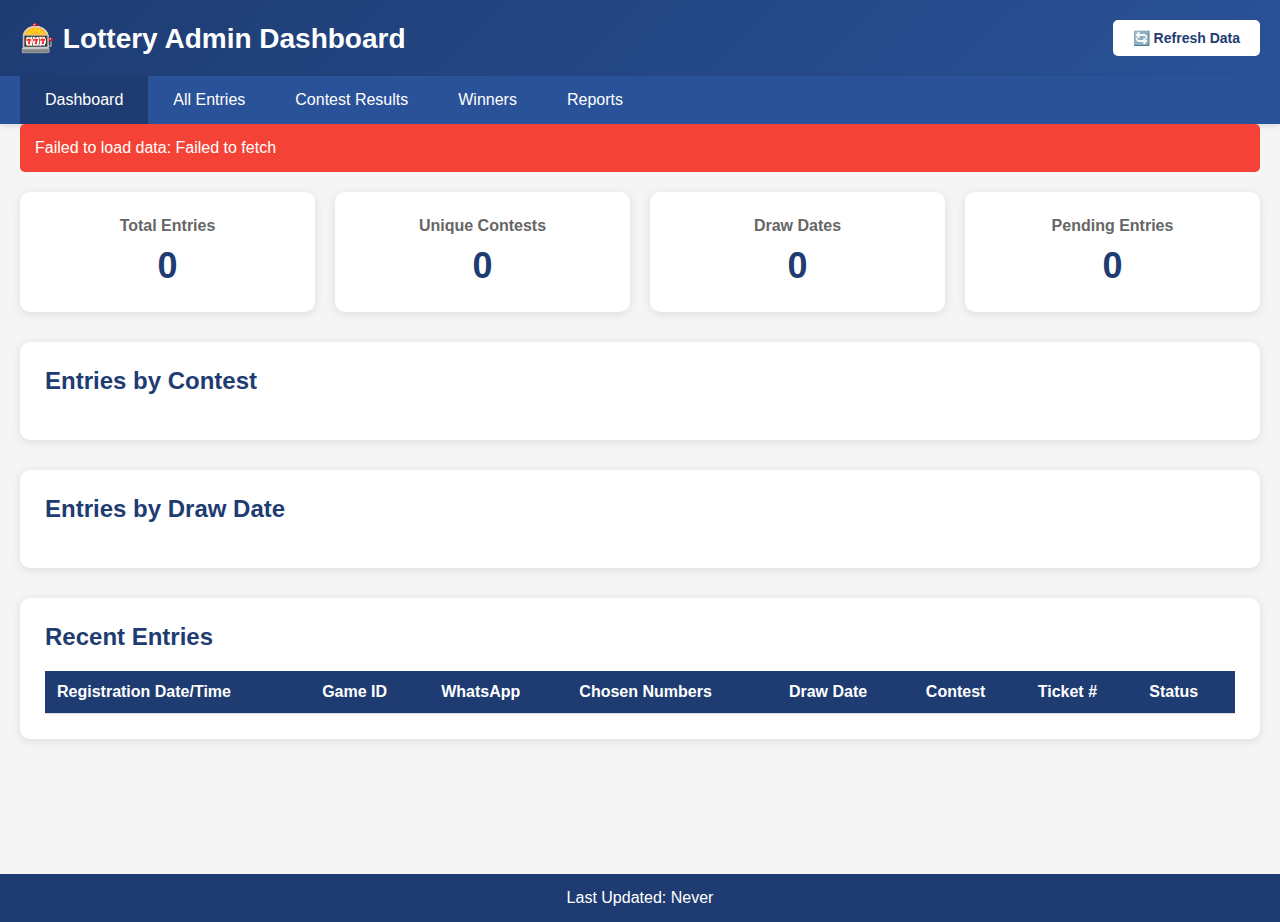
<file: index.html>
<!DOCTYPE html>
<html lang="pt-BR">
<head>
    <meta charset="UTF-8">
    <meta name="viewport" content="width=device-width, initial-scale=1.0">
    <title>Lottery Admin Dashboard</title>
    <link rel="stylesheet" href="styles.css">
</head>
<body>
    <header>
        <div class="container">
            <h1>🎰 Lottery Admin Dashboard</h1>
            <button id="refreshBtn" class="btn-refresh">🔄 Refresh Data</button>
        </div>
    </header>

    <nav class="navbar">
        <div class="container">
            <a href="index.html" class="active">Dashboard</a>
            <a href="pages/entries.html">All Entries</a>
            <a href="pages/results.html">Contest Results</a>
            <a href="pages/winners. html">Winners</a>
            <a href="pages/reports.html">Reports</a>
        </div>
    </nav>

    <main class="container">
        <div id="loadingIndicator" class="loading">Loading data...</div>
        <div id="errorMessage" class="error-message" style="display: none;"></div>

        <div id="statsContainer" class="stats-grid">
            <div class="stat-card">
                <h3>Total Entries</h3>
                <p class="stat-number" id="totalEntries">0</p>
            </div>
            <div class="stat-card">
                <h3>Unique Contests</h3>
                <p class="stat-number" id="uniqueContests">0</p>
            </div>
            <div class="stat-card">
                <h3>Draw Dates</h3>
                <p class="stat-number" id="uniqueDrawDates">0</p>
            </div>
            <div class="stat-card">
                <h3>Pending Entries</h3>
                <p class="stat-number" id="pendingEntries">0</p>
            </div>
        </div>

        <div class="section">
            <h2>Entries by Contest</h2>
            <div id="contestBreakdown" class="breakdown-container"></div>
        </div>

        <div class="section">
            <h2>Entries by Draw Date</h2>
            <div id="dateBreakdown" class="breakdown-container"></div>
        </div>

        <div class="section">
            <h2>Recent Entries</h2>
            <div class="table-container">
                <table id="recentEntriesTable">
                    <thead>
                        <tr>
                            <th>Registration Date/Time</th>
                            <th>Game ID</th>
                            <th>WhatsApp</th>
                            <th>Chosen Numbers</th>
                            <th>Draw Date</th>
                            <th>Contest</th>
                            <th>Ticket #</th>
                            <th>Status</th>
                        </tr>
                    </thead>
                    <tbody id="recentEntriesBody">
                    </tbody>
                </table>
            </div>
        </div>
    </main>

    <footer>
        <div class="container">
            <p>Last Updated: <span id="lastUpdate">Never</span></p>
        </div>
    </footer>

    <script src="data-fetcher.js"></script>
    <script src="validator.js"></script>
    <script src="script.js"></script>
</body>
</html>
</file>
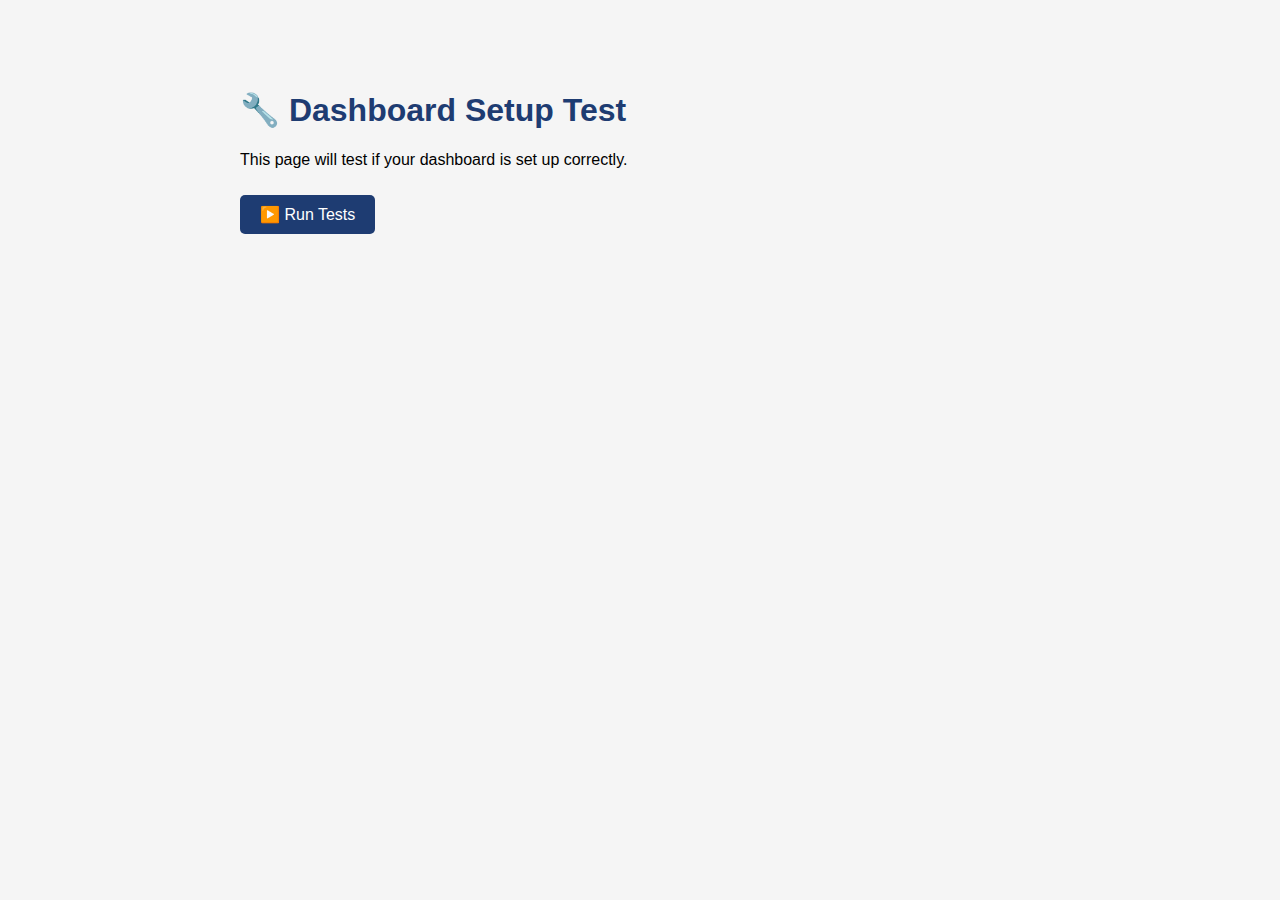
<file: TEST-SETUP.html>
<!DOCTYPE html>
<html lang="pt-BR">
<head>
    <meta charset="UTF-8">
    <meta name="viewport" content="width=device-width, initial-scale=1.0">
    <title>Setup Test</title>
    <style>
        body {
            font-family: Arial, sans-serif;
            max-width: 800px;
            margin: 50px auto;
            padding: 20px;
            background: #f5f5f5;
        }
        .test-box {
            background: white;
            padding: 20px;
            margin: 10px 0;
            border-radius: 8px;
            border-left: 4px solid #ccc;
        }
        .test-box.success {
            border-left-color: #4CAF50;
        }
        .test-box.error {
            border-left-color: #f44336;
        }
        h1 { color: #1e3c72; }
        .status { font-weight: bold; font-size: 18px; }
        .status.ok { color: #4CAF50; }
        .status.fail { color: #f44336; }
        button {
            background: #1e3c72;
            color: white;
            padding: 10px 20px;
            border: none;
            border-radius: 5px;
            cursor: pointer;
            font-size: 16px;
            margin: 10px 0;
        }
        button:hover {
            background: #2a5298;
        }
    </style>
</head>
<body>
    <h1>🔧 Dashboard Setup Test</h1>
    <p>This page will test if your dashboard is set up correctly.</p>
    
    <button onclick="runTests()">▶️ Run Tests</button>
    
    <div id="results"></div>

    <script>
        async function runTests() {
            const results = document.getElementById('results');
            results.innerHTML = '<p>Running tests...</p>';
            
            const tests = [];
            
            // Test 1: Check if data-fetcher.js exists
            tests.push(await testFile('data-fetcher.js', 'DataFetcher'));
            
            // Test 2: Check if validator.js exists
            tests.push(await testFile('validator.js', 'LotteryValidator'));
            
            // Test 3: Check if recharge-validator.js exists
            tests.push(await testFile('recharge-validator.js', 'RechargeValidator'));
            
            // Test 4: Check if styles.css exists
            tests.push(await testFile('styles.css', null));
            
            // Test 5: Check if pages folder accessible
            tests.push(await testFile('pages/entries.html', null));
            
            // Display results
            let html = '<h2>Test Results:</h2>';
            let allPassed = true;
            
            tests.forEach((test, i) => {
                const className = test.passed ? 'success' : 'error';
                const statusClass = test.passed ? 'ok' : 'fail';
                const statusText = test.passed ? '✅ PASS' : '❌ FAIL';
                
                html += `
                    <div class="test-box ${className}">
                        <div><strong>Test ${i + 1}:</strong> ${test.name}</div>
                        <div class="status ${statusClass}">${statusText}</div>
                        ${test.message ? `<div style="margin-top: 10px; color: #666;">${test.message}</div>` : ''}
                    </div>
                `;
                
                if (!test.passed) allPassed = false;
            });
            
            if (allPassed) {
                html += `
                    <div class="test-box success" style="margin-top: 30px;">
                        <h3 style="color: #4CAF50; margin: 0;">🎉 ALL TESTS PASSED!</h3>
                        <p style="margin-top: 10px;">Your dashboard is set up correctly.</p>
                        <p><a href="index.html" style="color: #1e3c72; font-weight: bold;">→ Open Dashboard</a></p>
                    </div>
                `;
            } else {
                html += `
                    <div class="test-box error" style="margin-top: 30px;">
                        <h3 style="color: #f44336; margin: 0;">⚠️ SETUP INCOMPLETE</h3>
                        <p style="margin-top: 10px;">Please fix the failed tests above.</p>
                        <p>Make sure all files are in the correct folders as shown in README-FIXED.md</p>
                    </div>
                `;
            }
            
            results.innerHTML = html;
        }
        
        async function testFile(filename, className) {
            try {
                const response = await fetch(filename, { method: 'HEAD' });
                if (response.ok) {
                    // If className provided, check if class is defined
                    if (className) {
                        // Load the script dynamically
                        return new Promise((resolve) => {
                            const script = document.createElement('script');
                            script.src = filename;
                            script.onload = () => {
                                const isDefined = typeof window[className] !== 'undefined';
                                resolve({
                                    name: `${filename} loaded and ${className} defined`,
                                    passed: isDefined,
                                    message: isDefined ? null : `${className} class not found in ${filename}`
                                });
                            };
                            script.onerror = () => {
                                resolve({
                                    name: `${filename} exists`,
                                    passed: false,
                                    message: `Failed to load ${filename}`
                                });
                            };
                            document.head.appendChild(script);
                        });
                    } else {
                        return {
                            name: `${filename} exists`,
                            passed: true,
                            message: null
                        };
                    }
                } else {
                    return {
                        name: `${filename} exists`,
                        passed: false,
                        message: `File not found: ${filename}`
                    };
                }
            } catch (error) {
                return {
                    name: `${filename} exists`,
                    passed: false,
                    message: `Error checking ${filename}: ${error.message}`
                };
            }
        }
    </script>
</body>
</html>
</file>
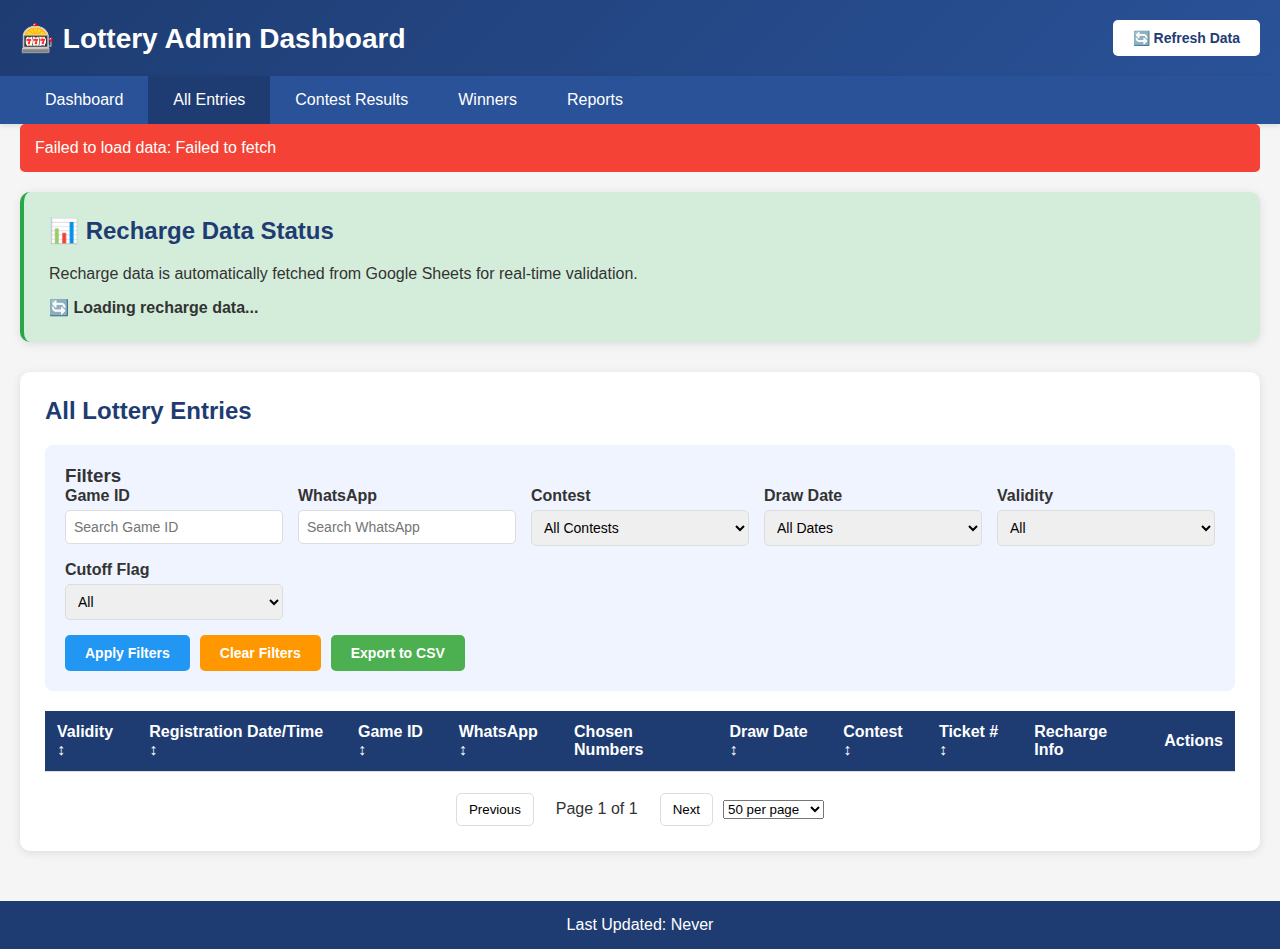
<file: pages/entries.html>
<!DOCTYPE html>
<html lang="pt-BR">
<head>
    <meta charset="UTF-8">
    <meta name="viewport" content="width=device-width, initial-scale=1.0">
    <title>All Entries - Lottery Admin</title>
    <link rel="stylesheet" href="../styles.css">
</head>
<body>
    <header>
        <div class="container">
            <h1>🎰 Lottery Admin Dashboard</h1>
            <button id="refreshBtn" class="btn-refresh">🔄 Refresh Data</button>
        </div>
    </header>

    <nav class="navbar">
        <div class="container">
            <a href="index.html">Dashboard</a>
            <a href="entries.html" class="active">All Entries</a>
            <a href="pages/results.html">Contest Results</a>
            <a href="pages/winners.html">Winners</a>
            <a href="pages/reports.html">Reports</a>
        </div>
    </nav>

    <main class="container">
        <div id="loadingIndicator" class="loading">Loading data...</div>
        <div id="errorMessage" class="error-message" style="display: none;"></div>

        <!-- Recharge Data Status Section -->
        <div class="section" style="background: #d4edda; border-left: 4px solid #28a745;">
            <h2>📊 Recharge Data Status</h2>
            <p style="margin-bottom: 15px;">Recharge data is automatically fetched from Google Sheets for real-time validation.</p>
            <div style="display: flex; gap: 10px; align-items: center; flex-wrap: wrap;">
                <span id="rechargeStatus" style="font-weight: bold;">🔄 Loading recharge data...</span>
                <span id="rechargeLastUpdate" style="margin-left: 10px; color: #666; font-size: 14px;"></span>
            </div>
        </div>

        <!-- Validation Statistics -->
        <div id="validationStats" class="stats-grid" style="display: none;">
            <div class="stat-card" style="background: #d4edda; border-left: 4px solid #28a745;">
                <h3>✅ Valid Tickets</h3>
                <p class="stat-number" id="validCount" style="color: #28a745;">0</p>
            </div>
            <div class="stat-card" style="background: #f8d7da; border-left: 4px solid #dc3545;">
                <h3>❌ Invalid Tickets</h3>
                <p class="stat-number" id="invalidCount" style="color: #dc3545;">0</p>
            </div>
            <div class="stat-card" style="background: #fff3cd; border-left: 4px solid #ffc107;">
                <h3>⚠️ Cutoff Shifts</h3>
                <p class="stat-number" id="cutoffCount" style="color: #ffc107;">0</p>
            </div>
            <div class="stat-card">
                <h3>📊 Total Recharges</h3>
                <p class="stat-number" id="totalRecharges">0</p>
            </div>
        </div>

        <div class="section">
            <h2>All Lottery Entries</h2>
            
            <div class="filter-section">
                <h3>Filters</h3>
                <div class="filter-grid">
                    <div class="filter-item">
                        <label>Game ID</label>
                        <input type="text" id="filterGameId" placeholder="Search Game ID">
                    </div>
                    <div class="filter-item">
                        <label>WhatsApp</label>
                        <input type="text" id="filterWhatsApp" placeholder="Search WhatsApp">
                    </div>
                    <div class="filter-item">
                        <label>Contest</label>
                        <select id="filterContest">
                            <option value="">All Contests</option>
                        </select>
                    </div>
                    <div class="filter-item">
                        <label>Draw Date</label>
                        <select id="filterDrawDate">
                            <option value="">All Dates</option>
                        </select>
                    </div>
                    <div class="filter-item">
                        <label>Validity</label>
                        <select id="filterValidity">
                            <option value="">All</option>
                            <option value="VALID">✅ Valid Only</option>
                            <option value="INVALID">❌ Invalid Only</option>
                            <option value="UNKNOWN">❓ Unknown</option>
                        </select>
                    </div>
                    <div class="filter-item">
                        <label>Cutoff Flag</label>
                        <select id="filterCutoff">
                            <option value="">All</option>
                            <option value="true">⚠️ Flagged Only</option>
                        </select>
                    </div>
                </div>
                <div style="display: flex; gap: 10px; margin-top: 15px;">
                    <button id="applyFiltersBtn" class="btn-primary">Apply Filters</button>
                    <button id="clearFiltersBtn" class="btn-warning">Clear Filters</button>
                    <button id="exportBtn" class="btn-success">Export to CSV</button>
                </div>
            </div>

            <div class="table-container">
                <table id="entriesTable">
                    <thead>
                        <tr>
                            <th data-sort="validity">Validity ↕</th>
                            <th data-sort="registrationDateTime">Registration Date/Time ↕</th>
                            <th data-sort="gameId">Game ID ↕</th>
                            <th data-sort="whatsapp">WhatsApp ↕</th>
                            <th data-sort="chosenNumbers">Chosen Numbers</th>
                            <th data-sort="drawDate">Draw Date ↕</th>
                            <th data-sort="contest">Contest ↕</th>
                            <th data-sort="ticketNumber">Ticket # ↕</th>
                            <th>Recharge Info</th>
                            <th>Actions</th>
                        </tr>
                    </thead>
                    <tbody id="entriesTableBody">
                    </tbody>
                </table>
            </div>

            <div class="pagination">
                <button id="prevPageBtn">Previous</button>
                <span id="pageInfo">Page 1 of 1</span>
                <button id="nextPageBtn">Next</button>
                <select id="perPageSelect">
                    <option value="25">25 per page</option>
                    <option value="50" selected>50 per page</option>
                    <option value="100">100 per page</option>
                </select>
            </div>
        </div>
    </main>

    <!-- Dispute Modal -->
    <div id="disputeModal" class="modal">
        <div class="modal-content">
            <div class="modal-header">
                <h2>🔍 Ticket Validity Details</h2>
                <span class="close-modal" onclick="closeDisputeModal()">&times;</span>
            </div>
            <div id="disputeContent">
                <!-- Content will be populated by JavaScript -->
            </div>
        </div>
    </div>

    <footer>
        <div class="container">
            <p>Last Updated: <span id="lastUpdate">Never</span></p>
        </div>
    </footer>

    <script src="../data-fetcher.js"></script>
    <script src="../validator.js"></script>
    <script src="../recharge-validator.js"></script>
    <script>
        let currentPage = 1;
        let perPage = 50;
        let sortColumn = 'registrationDateTime';
        let sortDirection = 'desc';
        let filteredEntries = [];
        let hasRechargeData = false;

        async function init() {
            showLoading(true);
            try {
                // Fetch both ticket data and recharge data
                await dataFetcher.fetchData();
                await fetchRechargeDataAuto();
                
                populateFilters();
                applyFiltersAndDisplay();
                updateLastUpdateTime();
                showLoading(false);
                setupEventListeners();
            } catch (error) {
                showError('Failed to load data: ' + error.message);
                showLoading(false);
            }
        }

        async function fetchRechargeDataAuto() {
            try {
                const recharges = await rechargeValidator.fetchRechargeData();
                
                document.getElementById('rechargeStatus').textContent = 
                    `✅ ${recharges.length} recharges loaded`;
                document.getElementById('rechargeStatus').style.color = '#28a745';
                
                hasRechargeData = true;
                
                // Show validation stats
                document.getElementById('validationStats').style.display = 'grid';
                updateValidationStats();
                updateRechargeLastUpdateTime();
            } catch (error) {
                document.getElementById('rechargeStatus').textContent = 
                    '❌ Failed to load recharge data';
                document.getElementById('rechargeStatus').style.color = '#dc3545';
                console.error('Failed to fetch recharge data:', error);
                // Continue without recharge data
            }
        }

        function populateFilters() {
            const contests = dataFetcher.getUniqueContests();
            const dates = dataFetcher.getUniqueDrawDates();
            
            const contestSelect = document.getElementById('filterContest');
            contests.forEach(contest => {
                const option = document.createElement('option');
                option.value = contest;
                option.textContent = contest;
                contestSelect.appendChild(option);
            });
            
            const dateSelect = document.getElementById('filterDrawDate');
            dates.forEach(date => {
                const option = document.createElement('option');
                option.value = date;
                option.textContent = date;
                dateSelect.appendChild(option);
            });
        }

        function updateRechargeLastUpdateTime() {
            const lastUpdate = document.getElementById('rechargeLastUpdate');
            if (rechargeValidator.lastFetchTime) {
                lastUpdate.textContent = `Last updated: ${rechargeValidator.lastFetchTime.toLocaleString('pt-BR')}`;
            }
        }

        function updateValidationStats() {
            const stats = rechargeValidator.getStatistics();
            document.getElementById('validCount').textContent = stats.validTickets;
            document.getElementById('invalidCount').textContent = stats.invalidTickets;
            document.getElementById('cutoffCount').textContent = stats.cutoffShiftCases;
            document.getElementById('totalRecharges').textContent = stats.totalRecharges;
        }

        function applyFiltersAndDisplay() {
            const gameId = document.getElementById('filterGameId').value.toLowerCase();
            const whatsapp = document.getElementById('filterWhatsApp').value.toLowerCase();
            const contest = document.getElementById('filterContest').value;
            const drawDate = document.getElementById('filterDrawDate').value;
            const validity = document.getElementById('filterValidity').value;
            const cutoffFlag = document.getElementById('filterCutoff').value;
            
            // Get entries and validate if recharge data exists
            let entries = dataFetcher.getAllEntries();
            if (hasRechargeData) {
                entries = rechargeValidator.validateEntries(entries);
            } else {
                // Add default validity status
                entries = entries.map(e => ({
                    ...e,
                    validity: 'UNKNOWN',
                    invalidReasonCode: 'NO_RECHARGE_DATA',
                    boundRechargeId: null
                }));
            }
            
            filteredEntries = entries.filter(entry => {
                if (gameId && !entry.gameId.toLowerCase().includes(gameId)) return false;
                if (whatsapp && !entry.whatsapp.toLowerCase().includes(whatsapp)) return false;
                if (contest && entry.contest !== contest) return false;
                if (drawDate && entry.drawDate !== drawDate) return false;
                if (validity && entry.validity !== validity) return false;
                if (cutoffFlag === 'true' && !entry.cutoffFlag) return false;
                return true;
            });
            
            sortEntries();
            currentPage = 1;
            displayEntries();
            
            if (hasRechargeData) {
                updateValidationStats();
            }
        }

        function sortEntries() {
            filteredEntries.sort((a, b) => {
                let aVal = a[sortColumn];
                let bVal = b[sortColumn];
                
                if (sortColumn === 'chosenNumbers') {
                    aVal = a.chosenNumbers.join(',');
                    bVal = b.chosenNumbers.join(',');
                }
                
                if (aVal < bVal) return sortDirection === 'asc' ? -1 : 1;
                if (aVal > bVal) return sortDirection === 'asc' ? 1 : -1;
                return 0;
            });
        }

        function displayEntries() {
            const tbody = document.getElementById('entriesTableBody');
            tbody.innerHTML = '';
            
            const start = (currentPage - 1) * perPage;
            const end = start + perPage;
            const pageEntries = filteredEntries.slice(start, end);
            
            pageEntries.forEach(entry => {
                const row = tbody.insertRow();
                
                // Validity badge
                let validityBadge = '';
                if (entry.validity === 'VALID') {
                    validityBadge = '<span class="badge badge-validated">✅ VALID</span>';
                } else if (entry.validity === 'INVALID') {
                    validityBadge = '<span class="badge badge-pending">❌ INVALID</span>';
                } else {
                    validityBadge = '<span class="badge" style="background: #6c757d; color: white;">❓ UNKNOWN</span>';
                }
                
                if (entry.cutoffFlag) {
                    validityBadge += ' <span class="badge badge-warning">⚠️ CUTOFF</span>';
                }
                
                // Recharge info
                let rechargeInfo = '';
                if (entry.boundRechargeId) {
                    rechargeInfo = `
                        <div style="font-size: 11px;">
                            <strong>ID:</strong> ${entry.boundRechargeId.substring(0, 16)}...<br>
                            <strong>Time:</strong> ${entry.boundRechargeTime}<br>
                            <strong>Amount:</strong> R$ ${entry.boundRechargeAmount}
                        </div>
                    `;
                } else {
                    rechargeInfo = '<span style="color: #999; font-size: 11px;">No recharge bound</span>';
                }
                
                row.innerHTML = `
                    <td>${validityBadge}</td>
                    <td>${entry.registrationDateTime}</td>
                    <td>${entry.gameId}</td>
                    <td>${entry.whatsapp}</td>
                    <td><strong>${entry.chosenNumbers.join(', ')}</strong></td>
                    <td>${entry.drawDate}</td>
                    <td><span class="badge badge-primary">${entry.contest}</span></td>
                    <td>${entry.ticketNumber}</td>
                    <td>${rechargeInfo}</td>
                    <td>
                        <button class="btn-primary" style="padding: 5px 10px; font-size: 12px;" 
                                onclick='showDispute(${JSON.stringify(entry).replace(/'/g, "&apos;")})'>
                            🔍 Details
                        </button>
                    </td>
                `;
            });
            
            updatePagination();
        }

        function showDispute(entry) {
            const modal = document.getElementById('disputeModal');
            const content = document.getElementById('disputeContent');
            
            let validityExplanation = '';
            
            if (entry.validity === 'VALID') {
                validityExplanation = `
                    <div style="padding: 15px; background: #d4edda; border-radius: 8px; border-left: 4px solid #28a745; margin-bottom: 20px;">
                        <h3 style="color: #155724; margin-bottom: 10px;">✅ TICKET IS VALID</h3>
                        <p style="margin: 0;">This is the first ticket created after recharge <strong>${entry.boundRechargeId}</strong>.</p>
                    </div>
                `;
            } else if (entry.validity === 'INVALID') {
                const reasonText = rechargeValidator.getReasonCodeText(entry.invalidReasonCode);
                validityExplanation = `
                    <div style="padding: 15px; background: #f8d7da; border-radius: 8px; border-left: 4px solid #dc3545; margin-bottom: 20px;">
                        <h3 style="color: #721c24; margin-bottom: 10px;">❌ TICKET IS INVALID</h3>
                        <p style="margin: 0;"><strong>Reason:</strong> ${reasonText}</p>
                        ${entry.invalidReasonCode === 'NO_RECHARGE_BEFORE_TICKET' ? 
                            '<p style="margin-top: 10px; font-size: 13px;">💡 This ticket was created without a preceding recharge, or all recharges were already consumed by earlier tickets.</p>' : ''}
                    </div>
                `;
            } else {
                validityExplanation = `
                    <div style="padding: 15px; background: #fff3cd; border-radius: 8px; border-left: 4px solid #ffc107; margin-bottom: 20px;">
                        <h3 style="color: #856404; margin-bottom: 10px;">❓ VALIDITY UNKNOWN</h3>
                        <p style="margin: 0;">Upload recharge data to validate this ticket.</p>
                    </div>
                `;
            }
            
            let cutoffWarning = '';
            if (entry.cutoffFlag) {
                cutoffWarning = `
                    <div style="padding: 15px; background: #fff3cd; border-radius: 8px; border-left: 4px solid #ffc107; margin-bottom: 20px;">
                        <h3 style="color: #856404; margin-bottom: 10px;">⚠️ CUTOFF TIME SHIFT DETECTED</h3>
                        <p style="margin: 0;">Recharge happened before 20:00:00, but ticket was created after 20:00:01. This ticket belongs to tomorrow's draw.</p>
                    </div>
                `;
            }
            
            content.innerHTML = `
                ${validityExplanation}
                ${cutoffWarning}
                
                <h3 style="margin-bottom: 15px;">📋 Ticket Information</h3>
                <table style="width: 100%; margin-bottom: 20px;">
                    <tr>
                        <td><strong>Game ID:</strong></td>
                        <td>${entry.gameId}</td>
                    </tr>
                    <tr>
                        <td><strong>WhatsApp:</strong></td>
                        <td>${entry.whatsapp}</td>
                    </tr>
                    <tr>
                        <td><strong>Ticket #:</strong></td>
                        <td>${entry.ticketNumber}</td>
                    </tr>
                    <tr>
                        <td><strong>Registration Time:</strong></td>
                        <td>${entry.registrationDateTime}</td>
                    </tr>
                    <tr>
                        <td><strong>Contest:</strong></td>
                        <td>${entry.contest}</td>
                    </tr>
                    <tr>
                        <td><strong>Draw Date:</strong></td>
                        <td>${entry.drawDate}</td>
                    </tr>
                    <tr>
                        <td><strong>Chosen Numbers:</strong></td>
                        <td><strong>${entry.chosenNumbers.join(', ')}</strong></td>
                    </tr>
                </table>
                
                ${entry.boundRechargeId ? `
                    <h3 style="margin-bottom: 15px;">💳 Bound Recharge Information</h3>
                    <table style="width: 100%;">
                        <tr>
                            <td><strong>Recharge ID:</strong></td>
                            <td>${entry.boundRechargeId}</td>
                        </tr>
                        <tr>
                            <td><strong>Recharge Time:</strong></td>
                            <td>${entry.boundRechargeTime}</td>
                        </tr>
                        <tr>
                            <td><strong>Recharge Amount:</strong></td>
                            <td>R$ ${entry.boundRechargeAmount}</td>
                        </tr>
                    </table>
                ` : '<p style="color: #999; font-style: italic;">No recharge data available for this ticket.</p>'}
            `;
            
            modal.classList.add('active');
        }

        function closeDisputeModal() {
            document.getElementById('disputeModal').classList.remove('active');
        }

        function updatePagination() {
            const totalPages = Math.ceil(filteredEntries.length / perPage);
            document.getElementById('pageInfo').textContent = `Page ${currentPage} of ${totalPages} (${filteredEntries.length} entries)`;
            document.getElementById('prevPageBtn').disabled = currentPage === 1;
            document.getElementById('nextPageBtn').disabled = currentPage === totalPages;
        }

        function exportToCSV() {
            let csv = 'Validity,Registration Date/Time,Game ID,WhatsApp,Chosen Numbers,Draw Date,Contest,Ticket #,Bound Recharge ID,Recharge Time,Recharge Amount,Invalid Reason,Cutoff Flag\n';
            
            filteredEntries.forEach(entry => {
                csv += `"${entry.validity}",`;
                csv += `"${entry.registrationDateTime}",`;
                csv += `"${entry.gameId}",`;
                csv += `"${entry.whatsapp}",`;
                csv += `"${entry.chosenNumbers.join(', ')}",`;
                csv += `"${entry.drawDate}",`;
                csv += `"${entry.contest}",`;
                csv += `"${entry.ticketNumber}",`;
                csv += `"${entry.boundRechargeId || ''}",`;
                csv += `"${entry.boundRechargeTime || ''}",`;
                csv += `"${entry.boundRechargeAmount || ''}",`;
                csv += `"${entry.invalidReasonCode || ''}",`;
                csv += `"${entry.cutoffFlag ? 'YES' : 'NO'}"\n`;
            });
            
            const blob = new Blob([csv], { type: 'text/csv' });
            const url = window.URL.createObjectURL(blob);
            const a = document.createElement('a');
            a.href = url;
            a.download = `lottery_entries_validated_${new Date().toISOString()}.csv`;
            a.click();
        }

        function setupEventListeners() {
            document.getElementById('applyFiltersBtn').addEventListener('click', applyFiltersAndDisplay);
            document.getElementById('clearFiltersBtn').addEventListener('click', () => {
                document.getElementById('filterGameId').value = '';
                document.getElementById('filterWhatsApp').value = '';
                document.getElementById('filterContest').value = '';
                document.getElementById('filterDrawDate').value = '';
                document.getElementById('filterValidity').value = '';
                document.getElementById('filterCutoff').value = '';
                applyFiltersAndDisplay();
            });
            document.getElementById('exportBtn').addEventListener('click', exportToCSV);
            document.getElementById('refreshBtn').addEventListener('click', async () => {
                showLoading(true);
                await init();
                showLoading(false);
            });
            
            document.getElementById('prevPageBtn').addEventListener('click', () => {
                if (currentPage > 1) {
                    currentPage--;
                    displayEntries();
                }
            });
            
            document.getElementById('nextPageBtn').addEventListener('click', () => {
                const totalPages = Math.ceil(filteredEntries.length / perPage);
                if (currentPage < totalPages) {
                    currentPage++;
                    displayEntries();
                }
            });
            
            document.getElementById('perPageSelect').addEventListener('change', (e) => {
                perPage = parseInt(e.target.value);
                currentPage = 1;
                displayEntries();
            });
            
            document.querySelectorAll('th[data-sort]').forEach(th => {
                th.addEventListener('click', () => {
                    const column = th.getAttribute('data-sort');
                    if (sortColumn === column) {
                        sortDirection = sortDirection === 'asc' ? 'desc' : 'asc';
                    } else {
                        sortColumn = column;
                        sortDirection = 'asc';
                    }
                    applyFiltersAndDisplay();
                });
            });
            
            // Close modal on outside click
            document.getElementById('disputeModal').addEventListener('click', (e) => {
                if (e.target.id === 'disputeModal') {
                    closeDisputeModal();
                }
            });
        }

        function showLoading(show) {
            document.getElementById('loadingIndicator').style.display = show ? 'block' : 'none';
        }

        function showError(message) {
            const errorMsg = document.getElementById('errorMessage');
            errorMsg.textContent = message;
            errorMsg.style.display = 'block';
        }

        function updateLastUpdateTime() {
            const lastUpdate = document.getElementById('lastUpdate');
            if (dataFetcher.lastFetchTime) {
                lastUpdate.textContent = dataFetcher.lastFetchTime.toLocaleString('pt-BR');
            }
        }

        document.addEventListener('DOMContentLoaded', init);
    </script>
</body>
</html>
</file>
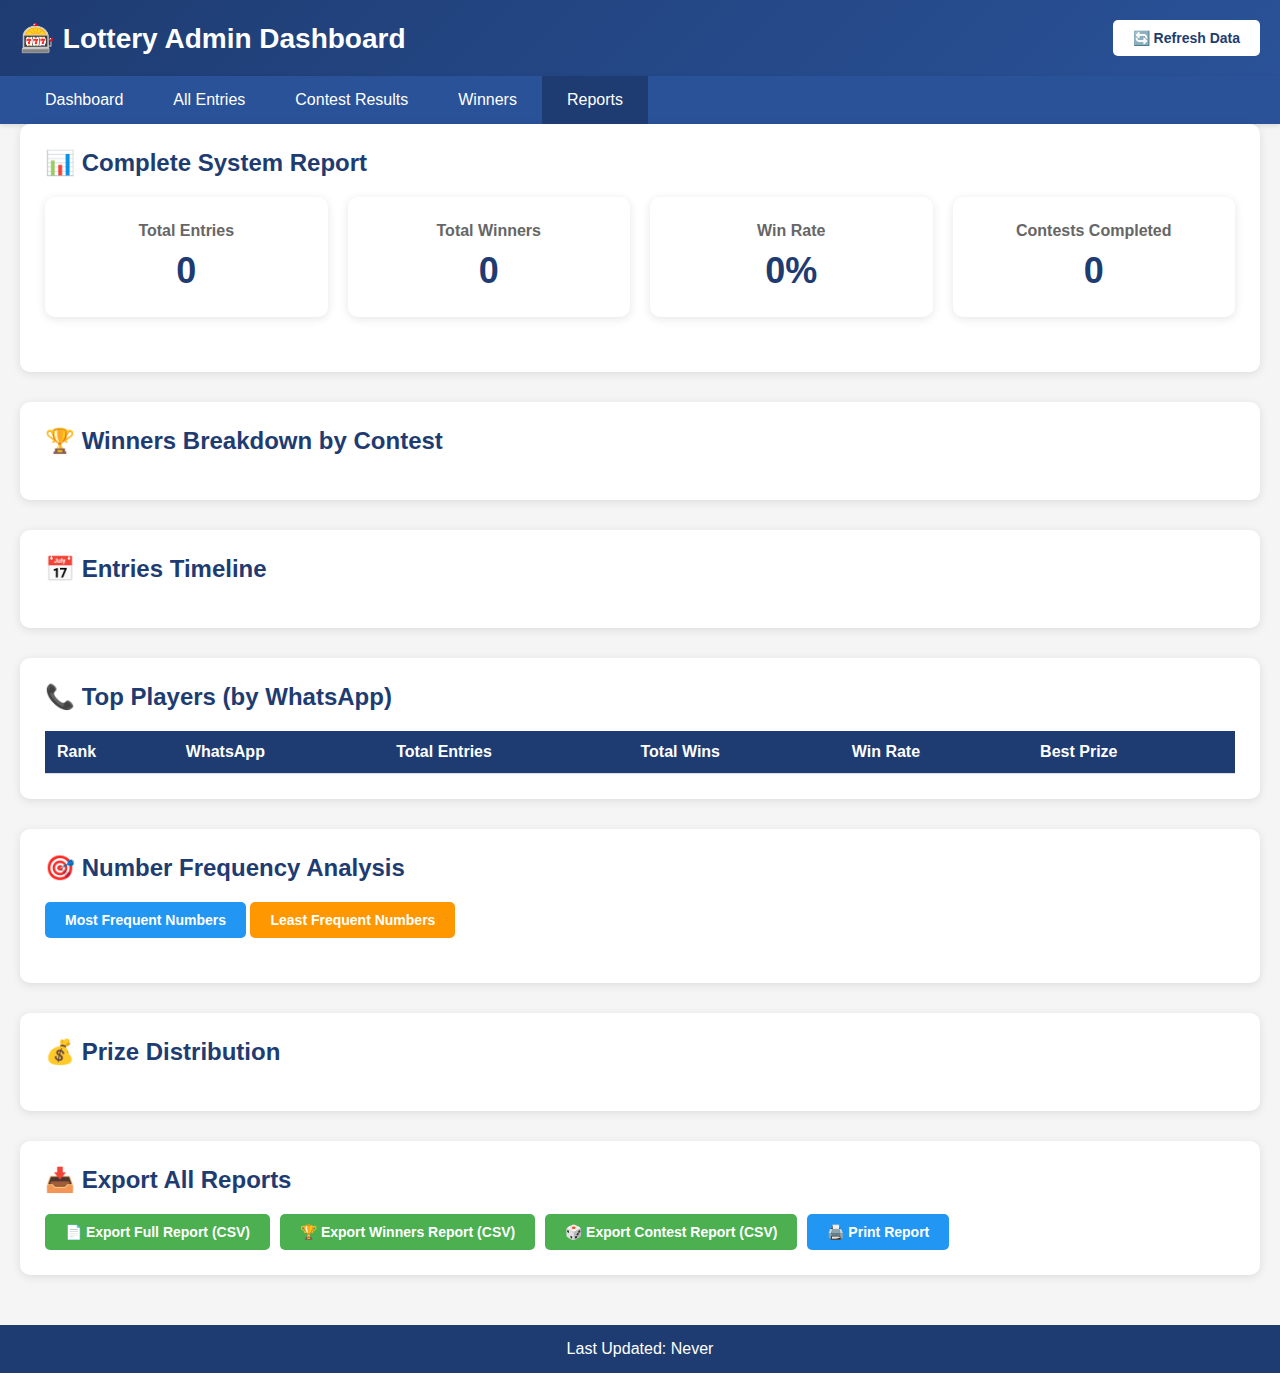
<file: pages/reports.html>
<!DOCTYPE html>
<html lang="pt-BR">
<head>
    <meta charset="UTF-8">
    <meta name="viewport" content="width=device-width, initial-scale=1.0">
    <title>Reports - Lottery Admin</title>
    <link rel="stylesheet" href="../styles.css">
</head>
<body>
    <header>
        <div class="container">
            <h1>🎰 Lottery Admin Dashboard</h1>
            <button id="refreshBtn" class="btn-refresh">🔄 Refresh Data</button>
        </div>
    </header>

    <nav class="navbar">
        <div class="container">
            <a href="../index.html">Dashboard</a>
            <a href="entries.html">All Entries</a>
            <a href="results.html">Contest Results</a>
            <a href="winners.html">Winners</a>
            <a href="reports.html" class="active">Reports</a>
        </div>
    </nav>

    <main class="container">
        <div id="loadingIndicator" class="loading">Loading data...</div>

        <div class="section">
            <h2>📊 Complete System Report</h2>
            
            <div class="stats-grid">
                <div class="stat-card">
                    <h3>Total Entries</h3>
                    <p class="stat-number" id="reportTotalEntries">0</p>
                </div>
                <div class="stat-card">
                    <h3>Total Winners</h3>
                    <p class="stat-number" id="reportTotalWinners">0</p>
                </div>
                <div class="stat-card">
                    <h3>Win Rate</h3>
                    <p class="stat-number" id="reportWinRate">0%</p>
                </div>
                <div class="stat-card">
                    <h3>Contests Completed</h3>
                    <p class="stat-number" id="reportCompletedContests">0</p>
                </div>
            </div>
        </div>

        <div class="section">
            <h2>🏆 Winners Breakdown by Contest</h2>
            <div id="contestWinnersBreakdown"></div>
        </div>

        <div class="section">
            <h2>📅 Entries Timeline</h2>
            <div id="entriesTimeline"></div>
        </div>

        <div class="section">
            <h2>📞 Top Players (by WhatsApp)</h2>
            <div class="table-container">
                <table id="topPlayersTable">
                    <thead>
                        <tr>
                            <th>Rank</th>
                            <th>WhatsApp</th>
                            <th>Total Entries</th>
                            <th>Total Wins</th>
                            <th>Win Rate</th>
                            <th>Best Prize</th>
                        </tr>
                    </thead>
                    <tbody id="topPlayersTableBody">
                    </tbody>
                </table>
            </div>
        </div>

        <div class="section">
            <h2>🎯 Number Frequency Analysis</h2>
            <div style="margin-bottom: 20px;">
                <button id="showMostFrequentBtn" class="btn-primary">Most Frequent Numbers</button>
                <button id="showLeastFrequentBtn" class="btn-warning">Least Frequent Numbers</button>
            </div>
            <div id="numberFrequencyChart"></div>
        </div>

        <div class="section">
            <h2>💰 Prize Distribution</h2>
            <div id="prizeDistribution"></div>
        </div>

        <div class="section">
            <h2>📥 Export All Reports</h2>
            <div style="display: flex; gap: 10px; flex-wrap: wrap;">
                <button id="exportFullReportBtn" class="btn-success">📄 Export Full Report (CSV)</button>
                <button id="exportWinnersReportBtn" class="btn-success">🏆 Export Winners Report (CSV)</button>
                <button id="exportContestReportBtn" class="btn-success">🎲 Export Contest Report (CSV)</button>
                <button id="printReportBtn" class="btn-primary">🖨️ Print Report</button>
            </div>
        </div>
    </main>

    <footer>
        <div class="container">
            <p>Last Updated: <span id="lastUpdate">Never</span></p>
        </div>
    </footer>

    <script src="../data-fetcher.js"></script>
    <script src="../validator.js"></script>
    <script>
        async function init() {
            showLoading(true);
            try {
                await dataFetcher.fetchData();
                generateReports();
                updateLastUpdateTime();
                showLoading(false);
                setupEventListeners();
            } catch (error) {
                console.error('Failed to load data:', error);
                showLoading(false);
            }
        }

        function generateReports() {
            const allEntries = dataFetcher. getAllEntries();
            const allWinners = validator.getWinners(allEntries);
            const results = validator.getAllResults();
            
            // Update summary stats
            document.getElementById('reportTotalEntries').textContent = allEntries.length;
            document.getElementById('reportTotalWinners').textContent = allWinners.length;
            const winRate = allEntries.length > 0 ?  ((allWinners.length / allEntries.length) * 100).toFixed(2) : 0;
            document.getElementById('reportWinRate').textContent = winRate + '%';
            document.getElementById('reportCompletedContests').textContent = results.length;
            
            // Generate contest winners breakdown
            generateContestWinnersBreakdown(allEntries, results);
            
            // Generate timeline
            generateEntriesTimeline(allEntries);
            
            // Generate top players
            generateTopPlayers(allEntries, allWinners);
            
            // Generate number frequency
            generateNumberFrequency(allEntries);
            
            // Generate prize distribution
            generatePrizeDistribution(allWinners);
        }

        function generateContestWinnersBreakdown(entries, results) {
            const container = document.getElementById('contestWinnersBreakdown');
            container.innerHTML = '';
            
            if (results.length === 0) {
                container.innerHTML = '<p style="text-align: center; color: #999; padding: 20px;">No contest results configured yet</p>';
                return;
            }
            
            results.forEach(result => {
                const contestWinners = validator.getWinnersByContest(entries, result.contest);
                
                const grand = contestWinners.filter(w => w.validation.matches === 5).length;
                const second = contestWinners. filter(w => w.validation. matches === 4).length;
                const third = contestWinners.filter(w => w.validation.matches === 3).length;
                const consolation = contestWinners.filter(w => w.validation.matches === 2).length;
                
                const contestEntries = entries.filter(e => e.contest === result.contest && e.drawDate === result.drawDate);
                
                const card = document.createElement('div');
                card.style.cssText = 'background: #f0f4ff; padding: 20px; border-radius: 8px; margin-bottom: 15px; border-left: 4px solid #1e3c72;';
                card.innerHTML = `
                    <h3 style="color:  #1e3c72; margin-bottom: 10px;">Contest ${result.contest} - ${result.drawDate}</h3>
                    <p style="margin-bottom: 10px;"><strong>Winning Numbers:</strong> ${result.winningNumbers.join(', ')}</p>
                    <p style="margin-bottom: 10px;"><strong>Total Entries:</strong> ${contestEntries.length}</p>
                    <div style="display: grid; grid-template-columns: repeat(auto-fit, minmax(150px, 1fr)); gap: 10px; margin-top: 15px;">
                        <div style="background: white; padding: 10px; border-radius: 5px; text-align: center;">
                            <div style="font-size: 24px;">🏆</div>
                            <div style="font-size: 20px; font-weight: bold; color: #FFD700;">${grand}</div>
                            <div style="font-size:  12px; color: #666;">Grand Prize</div>
                        </div>
                        <div style="background: white; padding:  10px; border-radius:  5px; text-align:  center;">
                            <div style="font-size: 24px;">🥈</div>
                            <div style="font-size: 20px; font-weight: bold; color: #C0C0C0;">${second}</div>
                            <div style="font-size: 12px; color: #666;">2nd Prize</div>
                        </div>
                        <div style="background: white; padding: 10px; border-radius: 5px; text-align: center;">
                            <div style="font-size: 24px;">🥉</div>
                            <div style="font-size:  20px; font-weight:  bold; color: #CD7F32;">${third}</div>
                            <div style="font-size: 12px; color: #666;">3rd Prize</div>
                        </div>
                        <div style="background: white; padding: 10px; border-radius: 5px; text-align: center;">
                            <div style="font-size: 24px;">🎁</div>
                            <div style="font-size: 20px; font-weight: bold; color: #4CAF50;">${consolation}</div>
                            <div style="font-size: 12px; color: #666;">Consolation</div>
                        </div>
                    </div>
                `;
                container.appendChild(card);
            });
        }

        function generateEntriesTimeline(entries) {
            const container = document.getElementById('entriesTimeline');
            container.innerHTML = '';
            
            const dateGroups = {};
            entries.forEach(entry => {
                const date = entry.drawDate;
                if (!dateGroups[date]) {
                    dateGroups[date] = 0;
                }
                dateGroups[date]++;
            });
            
            const sortedDates = Object.keys(dateGroups).sort();
            
            sortedDates.forEach(date => {
                const count = dateGroups[date];
                const maxCount = Math.max(...Object. values(dateGroups));
                const barWidth = (count / maxCount) * 100;
                
                const bar = document.createElement('div');
                bar.style. cssText = 'margin-bottom: 15px;';
                bar.innerHTML = `
                    <div style="display: flex; justify-content: space-between; margin-bottom: 5px;">
                        <strong>${date}</strong>
                        <span>${count} entries</span>
                    </div>
                    <div style="background: #e0e0e0; height: 30px; border-radius: 5px; overflow: hidden;">
                        <div style="background: linear-gradient(90deg, #1e3c72, #2a5298); width: ${barWidth}%; height: 100%; display: flex; align-items: center; justify-content: flex-end; padding-right: 10px; color: white; font-weight: bold; transition: width 0.3s;">
                            ${count}
                        </div>
                    </div>
                `;
                container.appendChild(bar);
            });
        }

        function generateTopPlayers(entries, winners) {
            const tbody = document.getElementById('topPlayersTableBody');
            tbody.innerHTML = '';
            
            const playerStats = {};
            
            entries.forEach(entry => {
                const phone = entry.whatsapp || 'N/A';
                if (!playerStats[phone]) {
                    playerStats[phone] = {
                        totalEntries: 0,
                        totalWins: 0,
                        bestPrize: 0
                    };
                }
                playerStats[phone].totalEntries++;
            });
            
            winners.forEach(winner => {
                const phone = winner.whatsapp || 'N/A';
                if (playerStats[phone]) {
                    playerStats[phone].totalWins++;
                    if (winner.validation.matches > playerStats[phone].bestPrize) {
                        playerStats[phone].bestPrize = winner.validation.matches;
                    }
                }
            });
            
            const sortedPlayers = Object.entries(playerStats)
                .sort((a, b) => b[1].totalEntries - a[1].totalEntries)
                .slice(0, 20);
            
            sortedPlayers.forEach(([phone, stats], index) => {
                const winRate = ((stats.totalWins / stats. totalEntries) * 100).toFixed(2);
                const bestPrizeText = stats.bestPrize === 5 ? '🏆 Grand Prize' : 
                                      stats.bestPrize === 4 ? '🥈 2nd Prize' :
                                      stats.bestPrize === 3 ?  '🥉 3rd Prize' :
                                      stats.bestPrize === 2 ? '🎁 Consolation' : 'None';
                
                const row = tbody.insertRow();
                row. innerHTML = `
                    <td><strong>${index + 1}</strong></td>
                    <td>${phone}</td>
                    <td>${stats.totalEntries}</td>
                    <td>${stats.totalWins}</td>
                    <td>${winRate}%</td>
                    <td>${bestPrizeText}</td>
                `;
            });
        }

        function generateNumberFrequency(entries) {
            const container = document. getElementById('numberFrequencyChart');
            
            const frequency = {};
            for (let i = 1; i <= 80; i++) {
                frequency[i] = 0;
            }
            
            entries.forEach(entry => {
                entry.chosenNumbers.forEach(num => {
                    frequency[num]++;
                });
            });
            
            displayNumberFrequency(frequency, 'most');
        }

        function displayNumberFrequency(frequency, mode) {
            const container = document.getElementById('numberFrequencyChart');
            container.innerHTML = '';
            
            const sorted = Object.entries(frequency)
                .sort((a, b) => mode === 'most' ? b[1] - a[1] :  a[1] - b[1])
                .slice(0, 20);
            
            const maxFreq = Math.max(...sorted.map(([_, freq]) => freq));
            
            sorted.forEach(([number, freq]) => {
                const barWidth = (freq / maxFreq) * 100;
                
                const bar = document.createElement('div');
                bar.style. cssText = 'margin-bottom: 10px;';
                bar.innerHTML = `
                    <div style="display: flex; justify-content: space-between; margin-bottom: 3px;">
                        <strong>Number ${number}</strong>
                        <span>${freq} times</span>
                    </div>
                    <div style="background: #e0e0e0; height: 25px; border-radius: 5px; overflow: hidden;">
                        <div style="background: ${mode === 'most' ? '#4CAF50' : '#ff9800'}; width: ${barWidth}%; height: 100%; display: flex; align-items: center; padding-left: 10px; color: white; font-weight: bold;">
                            ${freq}
                        </div>
                    </div>
                `;
                container.appendChild(bar);
            });
        }

        function generatePrizeDistribution(winners) {
            const container = document. getElementById('prizeDistribution');
            container.innerHTML = '';
            
            const grand = winners.filter(w => w.validation.matches === 5).length;
            const second = winners.filter(w => w.validation.matches === 4).length;
            const third = winners.filter(w => w.validation.matches === 3).length;
            const consolation = winners.filter(w => w.validation.matches === 2).length;
            
            const total = winners.length;
            
            const prizes = [
                { name: '🏆 Grand Prize (5 matches)', count: grand, color: '#FFD700' },
                { name: '🥈 2nd Prize (4 matches)', count: second, color: '#C0C0C0' },
                { name: '🥉 3rd Prize (3 matches)', count: third, color: '#CD7F32' },
                { name: '🎁 Consolation (2 matches)', count: consolation, color: '#4CAF50' }
            ];
            
            prizes.forEach(prize => {
                const percentage = total > 0 ? ((prize.count / total) * 100).toFixed(2) : 0;
                
                const bar = document.createElement('div');
                bar.style. cssText = 'margin-bottom: 20px;';
                bar.innerHTML = `
                    <div style="display: flex; justify-content: space-between; margin-bottom: 5px;">
                        <strong>${prize.name}</strong>
                        <span>${prize.count} winners (${percentage}%)</span>
                    </div>
                    <div style="background: #e0e0e0; height: 40px; border-radius: 5px; overflow: hidden;">
                        <div style="background: ${prize.color}; width: ${percentage}%; height: 100%; display: flex; align-items:  center; padding-left: 15px; color: ${prize.color === '#FFD700' || prize.color === '#C0C0C0' ? '#333' : 'white'}; font-weight: bold; font-size: 18px;">
                            ${prize. count}
                        </div>
                    </div>
                `;
                container.appendChild(bar);
            });
        }

        function exportFullReport() {
            const entries = dataFetcher.getAllEntries();
            let csv = 'Registration Date/Time,Game ID,WhatsApp,Chosen Numbers,Draw Date,Contest,Ticket #,Status\n';
            
            entries.forEach(entry => {
                csv += `"${entry.registrationDateTime}","${entry.gameId}","${entry.whatsapp}","${entry.chosenNumbers. join(', ')}","${entry.drawDate}","${entry. contest}","${entry.ticketNumber}","${entry.status}"\n`;
            });
            
            downloadCSV(csv, 'full_report');
        }

        function exportWinnersReport() {
            const entries = dataFetcher.getAllEntries();
            const winners = validator.getWinners(entries);
            
            let csv = 'Prize,Matches,Game ID,WhatsApp,Chosen Numbers,Winning Numbers,Matched Numbers,Draw Date,Contest\n';
            
            winners. forEach(winner => {
                const val = winner.validation;
                csv += `"${val.prizeTier. tier}","${val.matches}","${winner.gameId}","${winner.whatsapp}","${winner.chosenNumbers.join(', ')}","${val.winningNumbers.join(', ')}","${val.matchedNumbers.join(', ')}","${winner.drawDate}","${winner.contest}"\n`;
            });
            
            downloadCSV(csv, 'winners_report');
        }

        function exportContestReport() {
            const results = validator.getAllResults();
            let csv = 'Contest,Draw Date,Winning Numbers,Total Entries,Grand Prize,2nd Prize,3rd Prize,Consolation\n';
            
            results. forEach(result => {
                const entries = dataFetcher.getAllEntries().filter(e => e.contest === result.contest && e.drawDate === result.drawDate);
                const winners = validator.getWinnersByContest(entries, result.contest);
                
                const grand = winners.filter(w => w.validation.matches === 5).length;
                const second = winners.filter(w => w.validation.matches === 4).length;
                const third = winners.filter(w => w.validation.matches === 3).length;
                const consolation = winners.filter(w => w.validation.matches === 2).length;
                
                csv += `"${result.contest}","${result.drawDate}","${result.winningNumbers.join(', ')}","${entries.length}","${grand}","${second}","${third}","${consolation}"\n`;
            });
            
            downloadCSV(csv, 'contest_report');
        }

        function downloadCSV(csv, filename) {
            const blob = new Blob([csv], { type: 'text/csv' });
            const url = window.URL.createObjectURL(blob);
            const a = document. createElement('a');
            a.href = url;
            a. download = `${filename}_${new Date().toISOString()}.csv`;
            a.click();
        }

        function printReport() {
            window.print();
        }

        function setupEventListeners() {
            document. getElementById('refreshBtn').addEventListener('click', init);
            document.getElementById('exportFullReportBtn').addEventListener('click', exportFullReport);
            document. getElementById('exportWinnersReportBtn').addEventListener('click', exportWinnersReport);
            document. getElementById('exportContestReportBtn').addEventListener('click', exportContestReport);
            document.getElementById('printReportBtn').addEventListener('click', printReport);
            
            document.getElementById('showMostFrequentBtn').addEventListener('click', () => {
                const entries = dataFetcher. getAllEntries();
                const frequency = {};
                for (let i = 1; i <= 80; i++) frequency[i] = 0;
                entries.forEach(entry => entry.chosenNumbers.forEach(num => frequency[num]++));
                displayNumberFrequency(frequency, 'most');
            });
            
            document.getElementById('showLeastFrequentBtn').addEventListener('click', () => {
                const entries = dataFetcher.getAllEntries();
                const frequency = {};
                for (let i = 1; i <= 80; i++) frequency[i] = 0;
                entries. forEach(entry => entry.chosenNumbers.forEach(num => frequency[num]++));
                displayNumberFrequency(frequency, 'least');
            });
        }

        function showLoading(show) {
            const loading = document.getElementById('loadingIndicator');
            if (loading) {
                loading.style.display = show ? 'block' : 'none';
            }
        }

        function updateLastUpdateTime() {
            const lastUpdate = document.getElementById('lastUpdate');
            if (dataFetcher.lastFetchTime) {
                lastUpdate.textContent = dataFetcher.lastFetchTime.toLocaleString('pt-BR');
            }
        }

        document.addEventListener('DOMContentLoaded', init);
    </script>
</body>
</html>
</file>
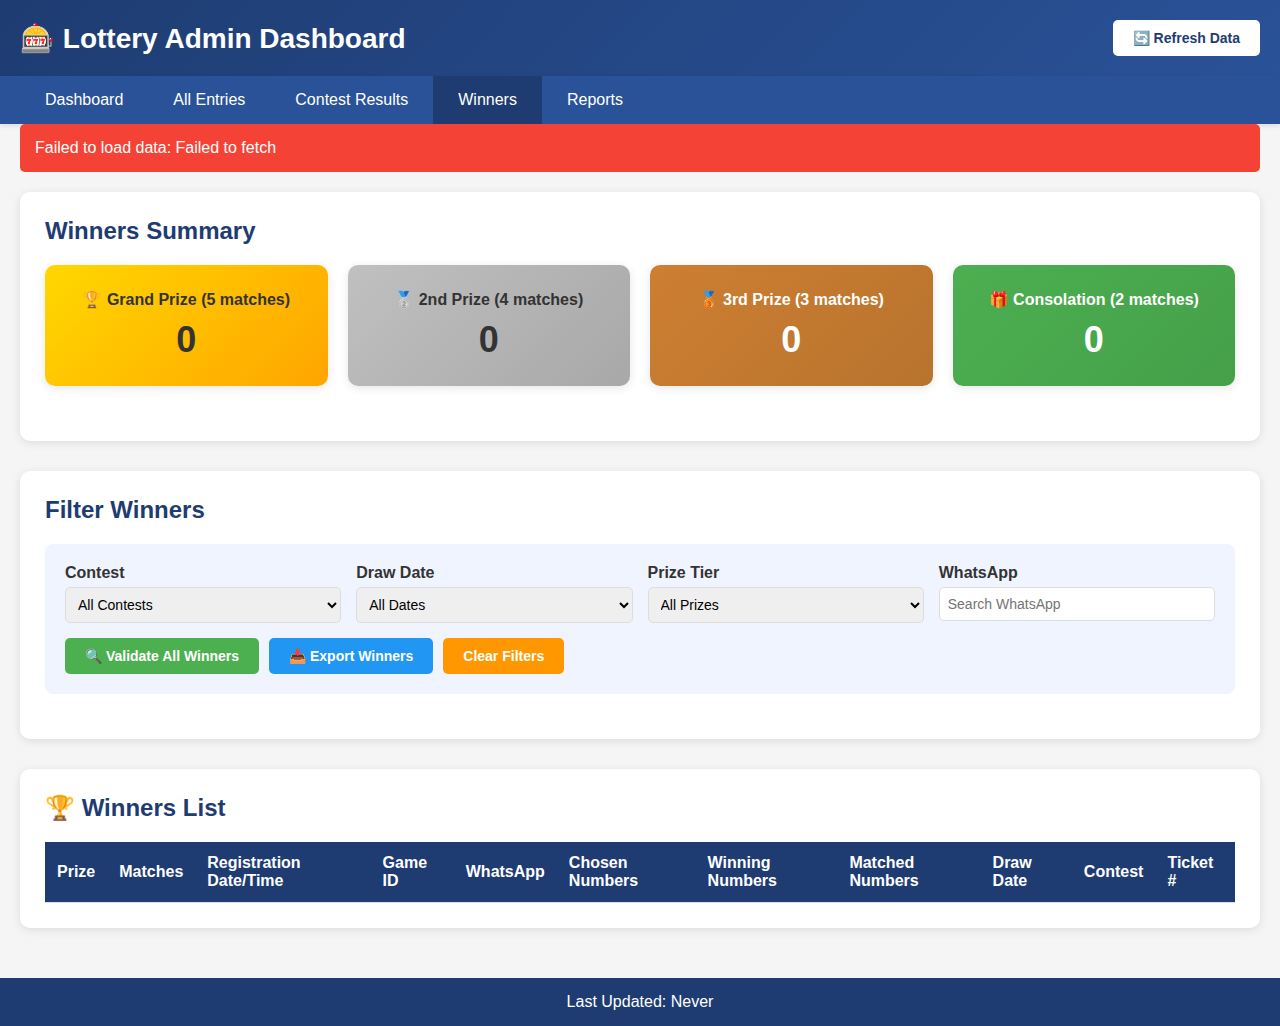
<file: pages/winners.html>
<!DOCTYPE html>
<html lang="pt-BR">
<head>
    <meta charset="UTF-8">
    <meta name="viewport" content="width=device-width, initial-scale=1.0">
    <title>Winners - Lottery Admin</title>
    <link rel="stylesheet" href="../styles.css">
</head>
<body>
    <header>
        <div class="container">
            <h1>🎰 Lottery Admin Dashboard</h1>
            <button id="refreshBtn" class="btn-refresh">🔄 Refresh Data</button>
        </div>
    </header>

    <nav class="navbar">
        <div class="container">
            <a href="../index.html">Dashboard</a>
            <a href="entries. html">All Entries</a>
            <a href="results. html">Contest Results</a>
            <a href="winners.html" class="active">Winners</a>
            <a href="reports.html">Reports</a>
        </div>
    </nav>

    <main class="container">
        <div id="loadingIndicator" class="loading">Loading data...</div>
        <div id="errorMessage" class="error-message" style="display: none;"></div>

        <div class="section">
            <h2>Winners Summary</h2>
            
            <div class="stats-grid">
                <div class="stat-card" style="background: linear-gradient(135deg, #FFD700 0%, #FFA500 100%);">
                    <h3 style="color: #333;">🏆 Grand Prize (5 matches)</h3>
                    <p class="stat-number" id="grandPrizeCount" style="color: #333;">0</p>
                </div>
                <div class="stat-card" style="background:  linear-gradient(135deg, #C0C0C0 0%, #A8A8A8 100%);">
                    <h3 style="color: #333;">🥈 2nd Prize (4 matches)</h3>
                    <p class="stat-number" id="secondPrizeCount" style="color: #333;">0</p>
                </div>
                <div class="stat-card" style="background: linear-gradient(135deg, #CD7F32 0%, #B8732D 100%);">
                    <h3 style="color: white;">🥉 3rd Prize (3 matches)</h3>
                    <p class="stat-number" id="thirdPrizeCount" style="color: white;">0</p>
                </div>
                <div class="stat-card" style="background: linear-gradient(135deg, #4CAF50 0%, #45a049 100%);">
                    <h3 style="color:  white;">🎁 Consolation (2 matches)</h3>
                    <p class="stat-number" id="consolationCount" style="color: white;">0</p>
                </div>
            </div>
        </div>

        <div class="section">
            <h2>Filter Winners</h2>
            
            <div class="filter-section">
                <div class="filter-grid">
                    <div class="filter-item">
                        <label>Contest</label>
                        <select id="filterContest">
                            <option value="">All Contests</option>
                        </select>
                    </div>
                    <div class="filter-item">
                        <label>Draw Date</label>
                        <select id="filterDrawDate">
                            <option value="">All Dates</option>
                        </select>
                    </div>
                    <div class="filter-item">
                        <label>Prize Tier</label>
                        <select id="filterPrizeTier">
                            <option value="">All Prizes</option>
                            <option value="5">Grand Prize (5 matches)</option>
                            <option value="4">2nd Prize (4 matches)</option>
                            <option value="3">3rd Prize (3 matches)</option>
                            <option value="2">Consolation (2 matches)</option>
                        </select>
                    </div>
                    <div class="filter-item">
                        <label>WhatsApp</label>
                        <input type="text" id="filterWhatsApp" placeholder="Search WhatsApp">
                    </div>
                </div>
                <div style="display: flex; gap: 10px; margin-top: 15px;">
                    <button id="validateBtn" class="btn-success">🔍 Validate All Winners</button>
                    <button id="exportWinnersBtn" class="btn-primary">📥 Export Winners</button>
                    <button id="clearFiltersBtn" class="btn-warning">Clear Filters</button>
                </div>
            </div>
        </div>

        <div class="section">
            <h2>🏆 Winners List</h2>
            
            <div id="noResultsMessage" style="display: none; text-align: center; padding: 40px; color: #999;">
                <h3>⚠️ No Results Configured</h3>
                <p>Please add contest results first in the <a href="results.html">Contest Results</a> page</p>
            </div>

            <div id="noWinnersMessage" style="display:  none; text-align: center; padding: 40px; color:  #999;">
                <h3>😔 No Winners Found</h3>
                <p>No entries matched 2 or more numbers for the selected criteria</p>
            </div>

            <div class="table-container" id="winnersTableContainer">
                <table id="winnersTable">
                    <thead>
                        <tr>
                            <th>Prize</th>
                            <th>Matches</th>
                            <th>Registration Date/Time</th>
                            <th>Game ID</th>
                            <th>WhatsApp</th>
                            <th>Chosen Numbers</th>
                            <th>Winning Numbers</th>
                            <th>Matched Numbers</th>
                            <th>Draw Date</th>
                            <th>Contest</th>
                            <th>Ticket #</th>
                        </tr>
                    </thead>
                    <tbody id="winnersTableBody">
                    </tbody>
                </table>
            </div>
        </div>
    </main>

    <footer>
        <div class="container">
            <p>Last Updated: <span id="lastUpdate">Never</span></p>
        </div>
    </footer>

    <script src="../data-fetcher.js"></script>
    <script src="../validator.js"></script>
    <script>
        let allWinners = [];
        let filteredWinners = [];

        async function init() {
            showLoading(true);
            try {
                await dataFetcher.fetchData();
                populateFilters();
                validateAndDisplayWinners();
                updateLastUpdateTime();
                showLoading(false);
                setupEventListeners();
            } catch (error) {
                showError('Failed to load data:  ' + error.message);
                showLoading(false);
            }
        }

        function populateFilters() {
            const contests = dataFetcher.getUniqueContests();
            const dates = dataFetcher. getUniqueDrawDates();
            
            const contestSelect = document.getElementById('filterContest');
            contests.forEach(contest => {
                const option = document. createElement('option');
                option. value = contest;
                option. textContent = contest;
                contestSelect.appendChild(option);
            });
            
            const dateSelect = document.getElementById('filterDrawDate');
            dates.forEach(date => {
                const option = document.createElement('option');
                option.value = date;
                option.textContent = date;
                dateSelect.appendChild(option);
            });
        }

        function validateAndDisplayWinners() {
            const allEntries = dataFetcher.getAllEntries();
            
            // Check if any results are configured
            const results = validator.getAllResults();
            if (results.length === 0) {
                document.getElementById('noResultsMessage').style.display = 'block';
                document. getElementById('winnersTableContainer').style.display = 'none';
                document.getElementById('noWinnersMessage').style.display = 'none';
                updateWinnersSummary(0, 0, 0, 0);
                return;
            }
            
            document.getElementById('noResultsMessage').style.display = 'none';
            
            allWinners = validator.getWinners(allEntries);
            applyFilters();
        }

        function applyFilters() {
            const contest = document.getElementById('filterContest').value;
            const drawDate = document.getElementById('filterDrawDate').value;
            const prizeTier = document.getElementById('filterPrizeTier').value;
            const whatsapp = document.getElementById('filterWhatsApp').value.toLowerCase();
            
            filteredWinners = allWinners.filter(winner => {
                if (contest && winner.contest !== contest) return false;
                if (drawDate && winner.drawDate !== drawDate) return false;
                if (prizeTier && winner. validation. matches !== parseInt(prizeTier)) return false;
                if (whatsapp && !winner.whatsapp.toLowerCase().includes(whatsapp)) return false;
                return true;
            });
            
            displayWinners();
            updateWinnersSummary();
        }

        function displayWinners() {
            const tbody = document.getElementById('winnersTableBody');
            tbody.innerHTML = '';
            
            if (filteredWinners.length === 0) {
                document.getElementById('noWinnersMessage').style.display = 'block';
                document.getElementById('winnersTableContainer').style.display = 'none';
                return;
            }
            
            document.getElementById('noWinnersMessage').style.display = 'none';
            document.getElementById('winnersTableContainer').style.display = 'block';
            
            filteredWinners.forEach(winner => {
                const val = winner.validation;
                const row = tbody.insertRow();
                
                let prizeEmoji = '';
                let prizeBadgeClass = '';
                
                switch(val.matches) {
                    case 5:
                        prizeEmoji = '🏆';
                        prizeBadgeClass = 'badge-gold';
                        break;
                    case 4:
                        prizeEmoji = '🥈';
                        prizeBadgeClass = 'badge-silver';
                        break;
                    case 3:
                        prizeEmoji = '🥉';
                        prizeBadgeClass = 'badge-bronze';
                        break;
                    case 2:
                        prizeEmoji = '🎁';
                        prizeBadgeClass = 'badge-green';
                        break;
                }
                
                const chosenHTML = winner.chosenNumbers.map(num => {
                    const isMatch = val.matchedNumbers.includes(num);
                    return isMatch ? 
                        `<span style="background: #4CAF50; color: white; padding: 2px 6px; border-radius: 4px; font-weight: bold;">${num}</span>` : 
                        `<span>${num}</span>`;
                }).join(', ');
                
                const matchedHTML = val.matchedNumbers
                    .map(num => `<span style="background: #FFD700; color: #333; padding: 2px 6px; border-radius: 4px; font-weight: bold;">${num}</span>`)
                    .join(', ');
                
                row.innerHTML = `
                    <td><span class="badge ${prizeBadgeClass}">${prizeEmoji} ${val.prizeTier. tier}</span></td>
                    <td><strong style="font-size: 20px; color: #1e3c72;">${val.matches}</strong></td>
                    <td>${winner.registrationDateTime}</td>
                    <td>${winner.gameId}</td>
                    <td><strong>${winner.whatsapp}</strong></td>
                    <td style="font-size: 14px;">${chosenHTML}</td>
                    <td style="font-size: 14px;"><strong>${val.winningNumbers.join(', ')}</strong></td>
                    <td style="font-size: 14px;">${matchedHTML}</td>
                    <td>${winner.drawDate}</td>
                    <td><span class="badge badge-primary">${winner.contest}</span></td>
                    <td>${winner.ticketNumber}</td>
                `;
            });
        }

        function updateWinnersSummary(grand, second, third, consolation) {
            if (arguments.length === 0) {
                grand = filteredWinners.filter(w => w.validation.matches === 5).length;
                second = filteredWinners.filter(w => w.validation.matches === 4).length;
                third = filteredWinners.filter(w => w.validation.matches === 3).length;
                consolation = filteredWinners.filter(w => w.validation.matches === 2).length;
            }
            
            document.getElementById('grandPrizeCount').textContent = grand;
            document.getElementById('secondPrizeCount').textContent = second;
            document.getElementById('thirdPrizeCount').textContent = third;
            document.getElementById('consolationCount').textContent = consolation;
        }

        function exportWinners() {
            if (filteredWinners.length === 0) {
                alert('No winners to export');
                return;
            }
            
            let csv = 'Prize Tier,Matches,Registration Date/Time,Game ID,WhatsApp,Chosen Numbers,Winning Numbers,Matched Numbers,Draw Date,Contest,Ticket #\n';
            
            filteredWinners.forEach(winner => {
                const val = winner.validation;
                csv += `"${val.prizeTier.tier}",`;
                csv += `"${val.matches}",`;
                csv += `"${winner.registrationDateTime}",`;
                csv += `"${winner.gameId}",`;
                csv += `"${winner.whatsapp}",`;
                csv += `"${winner.chosenNumbers.join(', ')}",`;
                csv += `"${val.winningNumbers.join(', ')}",`;
                csv += `"${val.matchedNumbers.join(', ')}",`;
                csv += `"${winner.drawDate}",`;
                csv += `"${winner.contest}",`;
                csv += `"${winner.ticketNumber}"\n`;
            });
            
            const blob = new Blob([csv], { type: 'text/csv' });
            const url = window.URL.createObjectURL(blob);
            const a = document. createElement('a');
            a.href = url;
            a. download = `lottery_winners_${new Date().toISOString()}.csv`;
            a.click();
        }

        function setupEventListeners() {
            document.getElementById('validateBtn').addEventListener('click', validateAndDisplayWinners);
            document.getElementById('exportWinnersBtn').addEventListener('click', exportWinners);
            document.getElementById('refreshBtn').addEventListener('click', init);
            
            document.getElementById('filterContest').addEventListener('change', applyFilters);
            document. getElementById('filterDrawDate').addEventListener('change', applyFilters);
            document.getElementById('filterPrizeTier').addEventListener('change', applyFilters);
            document. getElementById('filterWhatsApp').addEventListener('input', applyFilters);
            
            document.getElementById('clearFiltersBtn').addEventListener('click', () => {
                document.getElementById('filterContest').value = '';
                document.getElementById('filterDrawDate').value = '';
                document. getElementById('filterPrizeTier').value = '';
                document.getElementById('filterWhatsApp').value = '';
                applyFilters();
            });
        }

        function showLoading(show) {
            const loading = document.getElementById('loadingIndicator');
            if (loading) {
                loading.style. display = show ? 'block' : 'none';
            }
        }

        function showError(message) {
            const errorMsg = document.getElementById('errorMessage');
            if (errorMsg) {
                errorMsg.textContent = message;
                errorMsg.style.display = 'block';
            }
        }

        function updateLastUpdateTime() {
            const lastUpdate = document.getElementById('lastUpdate');
            if (dataFetcher.lastFetchTime) {
                lastUpdate. textContent = dataFetcher.lastFetchTime. toLocaleString('pt-BR');
            }
        }

        document.addEventListener('DOMContentLoaded', init);
    </script>
</body>
</html>
</file>
<file: styles.css>
* {
    margin: 0;
    padding: 0;
    box-sizing: border-box;
}

body {
    font-family: 'Segoe UI', Tahoma, Geneva, Verdana, sans-serif;
    background-color: #f5f5f5;
    color: #333;
}

.container {
    max-width: 1400px;
    margin: 0 auto;
    padding: 0 20px;
}

/* Header */
header {
    background: linear-gradient(135deg, #1e3c72 0%, #2a5298 100%);
    color: white;
    padding: 20px 0;
    box-shadow: 0 2px 10px rgba(0,0,0,0.2);
}

header .container {
    display: flex;
    justify-content: space-between;
    align-items:  center;
}

header h1 {
    font-size: 28px;
}

/* Navigation */
.navbar {
    background-color: #2a5298;
    box-shadow: 0 2px 5px rgba(0,0,0,0.1);
}

.navbar .container {
    display: flex;
    gap: 0;
}

.navbar a {
    color: white;
    text-decoration: none;
    padding: 15px 25px;
    display: block;
    transition: background-color 0.3s;
}

.navbar a:hover,
.navbar a.active {
    background-color: #1e3c72;
}

/* Main Content */
main {
    padding: 30px 20px;
    min-height: calc(100vh - 200px);
}

/* Loading & Error */
.loading {
    text-align: center;
    padding:  50px;
    font-size: 20px;
    color: #666;
}

.error-message {
    background-color: #f44336;
    color: white;
    padding: 15px;
    border-radius: 5px;
    margin-bottom:  20px;
}

/* Stats Grid */
.stats-grid {
    display: grid;
    grid-template-columns: repeat(auto-fit, minmax(250px, 1fr));
    gap: 20px;
    margin-bottom: 30px;
}

.stat-card {
    background: white;
    padding: 25px;
    border-radius:  10px;
    box-shadow: 0 2px 10px rgba(0,0,0,0.1);
    text-align: center;
    transition: transform 0.3s;
}

.stat-card:hover {
    transform: translateY(-5px);
    box-shadow: 0 5px 20px rgba(0,0,0,0.15);
}

.stat-card h3 {
    color: #666;
    font-size: 16px;
    margin-bottom:  10px;
}

.stat-number {
    font-size: 36px;
    font-weight:  bold;
    color: #1e3c72;
}

/* Section */
.section {
    background: white;
    padding: 25px;
    border-radius:  10px;
    box-shadow: 0 2px 10px rgba(0,0,0,0.1);
    margin-bottom: 30px;
}

.section h2 {
    color: #1e3c72;
    margin-bottom: 20px;
    font-size: 24px;
}

/* Breakdown Container */
.breakdown-container {
    display: grid;
    grid-template-columns:  repeat(auto-fill, minmax(200px, 1fr));
    gap: 15px;
}

.breakdown-item {
    background:  #f0f4ff;
    padding: 15px;
    border-radius: 8px;
    border-left: 4px solid #1e3c72;
}

.breakdown-item .label {
    font-size: 14px;
    color: #666;
    margin-bottom: 5px;
}

.breakdown-item .value {
    font-size: 24px;
    font-weight:  bold;
    color: #1e3c72;
}

/* Table */
.table-container {
    overflow-x: auto;
}

table {
    width: 100%;
    border-collapse:  collapse;
    background: white;
}

thead {
    background-color: #1e3c72;
    color: white;
}

th, td {
    padding: 12px;
    text-align:  left;
    border-bottom:  1px solid #ddd;
}

th {
    font-weight: 600;
    position: sticky;
    top: 0;
    cursor: pointer;
    user-select: none;
}

th:hover {
    background-color: #2a5298;
}

tbody tr:hover {
    background-color: #f5f5f5;
}

tbody tr:nth-child(even) {
    background-color: #fafafa;
}

/* Buttons */
.btn-refresh,
.btn-primary,
.btn-success,
.btn-danger,
.btn-warning {
    padding: 10px 20px;
    border: none;
    border-radius: 5px;
    cursor: pointer;
    font-size: 14px;
    font-weight: 600;
    transition: all 0.3s;
}

.btn-refresh {
    background-color: white;
    color: #1e3c72;
}

.btn-refresh:hover {
    background-color: #f0f0f0;
}

.btn-primary {
    background-color: #2196F3;
    color: white;
}

.btn-primary:hover {
    background-color:  #1976D2;
}

.btn-success {
    background-color: #4CAF50;
    color: white;
}

.btn-success:hover {
    background-color:  #45a049;
}

.btn-danger {
    background-color: #f44336;
    color: white;
}

.btn-danger:hover {
    background-color: #da190b;
}

.btn-warning {
    background-color: #ff9800;
    color: white;
}

.btn-warning:hover {
    background-color: #e68900;
}

/* Badge */
.badge {
    display: inline-block;
    padding: 5px 10px;
    border-radius: 12px;
    font-size:  12px;
    font-weight: 600;
}

.badge-pending {
    background-color: #ffc107;
    color: #333;
}

.badge-validated {
    background-color: #4CAF50;
    color: white;
}

.badge-gold {
    background-color: #FFD700;
    color:  #333;
}

.badge-silver {
    background-color: #C0C0C0;
    color: #333;
}

.badge-bronze {
    background-color: #CD7F32;
    color:  white;
}

.badge-green {
    background-color: #4CAF50;
    color:  white;
}

/* Filter Section */
.filter-section {
    background: #f0f4ff;
    padding:  20px;
    border-radius: 8px;
    margin-bottom:  20px;
}

.filter-grid {
    display: grid;
    grid-template-columns: repeat(auto-fit, minmax(200px, 1fr));
    gap: 15px;
    margin-bottom: 15px;
}

.filter-item label {
    display: block;
    margin-bottom: 5px;
    font-weight: 600;
    color: #333;
}

.filter-item input,
.filter-item select {
    width: 100%;
    padding: 8px;
    border: 1px solid #ddd;
    border-radius:  5px;
    font-size:  14px;
}

/* Modal */
.modal {
    display: none;
    position: fixed;
    z-index: 1000;
    left: 0;
    top: 0;
    width: 100%;
    height: 100%;
    background-color: rgba(0,0,0,0.5);
}

.modal.active {
    display: flex;
    justify-content: center;
    align-items: center;
}

.modal-content {
    background-color: white;
    padding:  30px;
    border-radius: 10px;
    max-width: 600px;
    width: 90%;
    max-height: 90vh;
    overflow-y:  auto;
}

.modal-header {
    display: flex;
    justify-content: space-between;
    align-items:  center;
    margin-bottom:  20px;
}

.modal-header h2 {
    color: #1e3c72;
}

.close-modal {
    font-size: 28px;
    font-weight: bold;
    cursor: pointer;
    color: #999;
}

.close-modal:hover {
    color: #333;
}

.form-group {
    margin-bottom: 20px;
}

.form-group label {
    display: block;
    margin-bottom: 8px;
    font-weight:  600;
    color: #333;
}

.form-group input,
.form-group select {
    width: 100%;
    padding: 10px;
    border: 1px solid #ddd;
    border-radius: 5px;
    font-size: 14px;
}

.numbers-input-grid {
    display: grid;
    grid-template-columns: repeat(5, 1fr);
    gap: 10px;
}

.numbers-input-grid input {
    text-align: center;
    font-size: 18px;
    font-weight: bold;
}

/* Pagination */
.pagination {
    display: flex;
    justify-content: center;
    align-items: center;
    gap: 10px;
    margin-top: 20px;
}

.pagination button {
    padding: 8px 12px;
    border: 1px solid #ddd;
    background:  white;
    cursor: pointer;
    border-radius: 5px;
}

.pagination button:hover:not(:disabled) {
    background-color: #1e3c72;
    color: white;
}

.pagination button:disabled {
    opacity: 0.5;
    cursor: not-allowed;
}

.pagination span {
    padding: 8px 12px;
}

/* Footer */
footer {
    background-color: #1e3c72;
    color: white;
    padding: 15px 0;
    text-align: center;
    margin-top: 50px;
}

/* Responsive */
@media (max-width:  768px) {
    header .container {
        flex-direction: column;
        gap: 15px;
    }

    .navbar .container {
        flex-direction: column;
    }

    .navbar a {
        text-align: center;
    }

    .stats-grid {
        grid-template-columns:  1fr;
    }

    table {
        font-size: 12px;
    }

    th, td {
        padding: 8px;
    }
}
</file>
